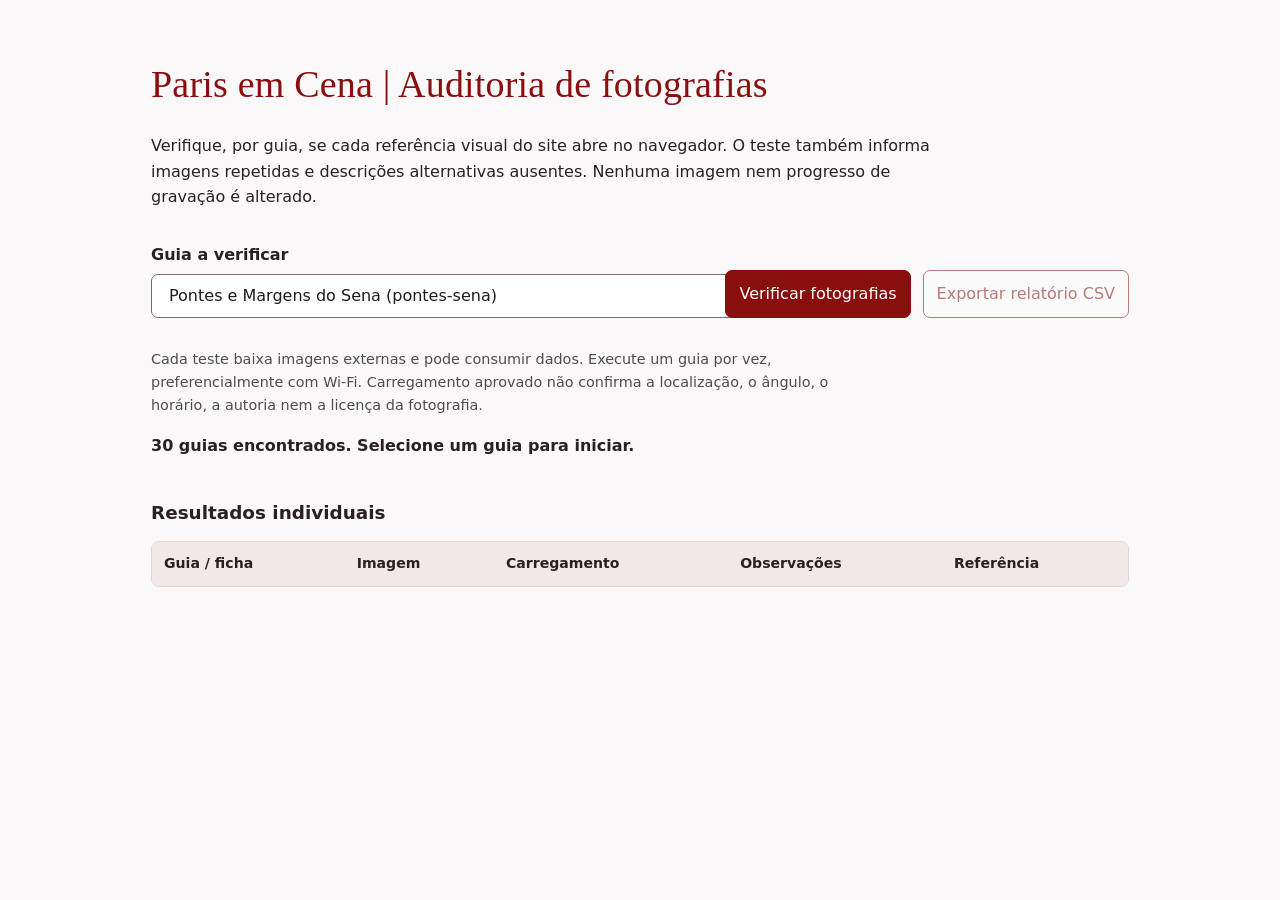
<file: auditoria-fotografias.html>
<!doctype html>
<html lang="pt-BR">
<head>
<meta charset="utf-8">
<meta name="viewport" content="width=device-width,initial-scale=1">
<title>Paris em Cena | Auditoria de fotografias</title>
<style>
:root{font-family:system-ui,-apple-system,BlinkMacSystemFont,"Segoe UI",sans-serif;color:#282121;background:#faf8f8}
*{box-sizing:border-box}
body{margin:0;font-size:16px;line-height:1.6}
main{max-width:1050px;margin:0 auto;padding:clamp(16px,4vw,36px)}
h1{font:normal clamp(26px,4vw,38px)/1.22 Georgia,serif;color:#890f0e;letter-spacing:.005em}
h2{font-size:1.15rem;line-height:1.35}
p{max-width:80ch}
.controls{display:flex;align-items:end;flex-wrap:wrap;gap:12px;padding:16px 0}
label{font-weight:650}
.field{display:grid;gap:6px;min-width:min(100%,320px);flex:1}
select,button{font:inherit;min-height:44px;padding:10px 13px;border-radius:7px}
select{max-width:100%;background:#fff;color:#211b1b;border:1px solid #776c6c}
button{background:#890f0e;color:#fff;border:1px solid #890f0e;cursor:pointer}
button[disabled]{opacity:.55;cursor:wait}
button.secondary{background:#fff;color:#890f0e}
.note{font-size:.9rem;color:#514b4b}
#status{min-height:2.3rem;font-weight:600}
.summary{display:grid;grid-template-columns:repeat(auto-fit,minmax(140px,1fr));gap:10px;margin:14px 0}
.metric{background:#fff;border:1px solid #e2d7d7;border-radius:8px;padding:10px 14px}
.metric strong{display:block;font-size:1.35rem}
.table-wrap{overflow:auto;background:#fff;border:1px solid #ded5d5;border-radius:8px}
table{border-collapse:collapse;width:100%;min-width:720px;font-size:.88rem}
th,td{text-align:left;vertical-align:top;padding:10px 12px;border-bottom:1px solid #eee6e6;overflow-wrap:anywhere}
th{background:#f2e8e8}
tbody tr:last-child td{border-bottom:0}
.ok{color:#1e6530;font-weight:700}.fail{color:#a51b29;font-weight:700}.warn{color:#835002;font-weight:700}
a{color:#780c0c;text-underline-offset:3px}
a:focus-visible,button:focus-visible,select:focus-visible{outline:3px solid #226bbc;outline-offset:3px}
iframe{position:absolute;left:-10000px;top:0;width:390px;height:700px;border:0}
@media(max-width:600px){table{font-size:.82rem}.controls button{flex:1}}
</style>
</head>
<body>
<main>
<h1>Paris em Cena | Auditoria de fotografias</h1>
<p>Verifique, por guia, se cada referência visual do site abre no navegador. O teste também informa imagens repetidas e descrições alternativas ausentes. Nenhuma imagem nem progresso de gravação é alterado.</p>
<div class="controls">
<div class="field"><label for="guide">Guia a verificar</label><select id="guide" disabled><option>Carregando guias...</option></select></div>
<button id="run" type="button" disabled>Verificar fotografias</button>
<button id="csv" type="button" class="secondary" disabled>Exportar relatório CSV</button>
</div>
<p class="note">Cada teste baixa imagens externas e pode consumir dados. Execute um guia por vez, preferencialmente com Wi-Fi. Carregamento aprovado não confirma a localização, o ângulo, o horário, a autoria nem a licença da fotografia.</p>
<p id="status" role="status" aria-live="polite">Preparando inventário...</p>
<div class="summary" id="summary" aria-label="Resumo da verificação"></div>
<h2>Resultados individuais</h2>
<div class="table-wrap">
<table><thead><tr><th>Guia / ficha</th><th>Imagem</th><th>Carregamento</th><th>Observações</th><th>Referência</th></tr></thead><tbody id="rows"></tbody></table>
</div>
<iframe id="source" src="./index.html#pontes-sena" title="Site usado para verificar as fotografias" loading="eager"></iframe>
</main>
<script>
(function(){
'use strict';
const frame=document.getElementById('source'),guide=document.getElementById('guide'),run=document.getElementById('run'),csv=document.getElementById('csv'),status=document.getElementById('status'),rows=document.getElementById('rows'),summary=document.getElementById('summary');
let reports=[],catalog=[];
function getGuides(){
 const d=frame.contentDocument;
 if(!d||!d.querySelector('.take-card'))throw new Error('O site principal não foi carregado corretamente.');
 return Array.from(d.querySelectorAll('.guide-panel[id]')).filter(g=>g.querySelector('article.take-card')).map(g=>({id:g.id,title:(g.querySelector('h1,h2,h3')?.textContent||g.id).trim()}));
}
function collect(id){
 const d=frame.contentDocument,g=d.getElementById(id);
 if(!g)throw new Error('Guia não encontrado.');
 const pictures=Array.from(g.querySelectorAll('article.take-card figure.photo-card .thumb img, article.take-card figure.photo-card .photo-frame img, article.take-card figure.visual > img, article.take-card .photo > img, article.take-card .visual .pic > img'));
 const seen=new Map();
 return pictures.map((img,index)=>{
  const src=img.currentSrc||img.getAttribute('src')||img.getAttribute('data-src')||'';
  const url=src?new URL(src,d.baseURI).href:'';
  const fig=img.closest('figure'),take=img.closest('article.take-card');
  const source=fig?.querySelector('a[href*="commons.wikimedia.org"]')?.href||take?.querySelector('a[href*="commons.wikimedia.org"]')?.href||'';
  const duplicate=url&&seen.has(url);
  if(url&&!duplicate)seen.set(url,index);
  return {guide:id,take:take?.id||'ficha sem ID',number:index+1,url,alt:img.getAttribute('alt')||'',source,duplicate,loaded:false,error:''};
 });
}
function checkImage(item){
 return new Promise(resolve=>{
  if(!item.url){item.error='URL ausente';return resolve(item)}
  let done=false;const pic=new Image();const timer=setTimeout(()=>finish('Tempo limite (15 s)'),15000);
  function finish(error){
   if(done)return;done=true;clearTimeout(timer);pic.onload=null;pic.onerror=null;
   item.loaded=!error&&pic.naturalWidth>0;
   item.error=error||(!pic.naturalWidth?'Sem dimensões':'');
   resolve(item);
  }
  pic.onload=()=>finish('');pic.onerror=()=>finish('Imagem não carregou');
  pic.referrerPolicy='no-referrer';
  pic.src=item.url;
 });
}
function cell(tr,label,className){
 const td=document.createElement('td');td.textContent=label||'';
 if(className)td.className=className;tr.appendChild(td);return td;
}
function display(items,ready){
 rows.replaceChildren();
 for(const item of items){
  const tr=document.createElement('tr');
  cell(tr,item.guide+' / '+item.take);
  cell(tr,'Foto '+item.number);
  cell(tr,ready?(item.loaded?'OK':item.error||'Falhou'):'Pendente',ready?(item.loaded?'ok':'fail'):'');
  const notes=[];
  if(item.duplicate)notes.push('URL repetida');
  if(!item.alt.trim())notes.push('Texto alternativo vazio');
  cell(tr,notes.join('; ')||'Sem alerta automático',notes.length?'warn':'');
  const td=cell(tr,'');
  if(item.source){const a=document.createElement('a');a.href=item.source;a.target='_blank';a.rel='noopener noreferrer';a.textContent='Abrir ficha';td.appendChild(a)}
  else if(item.url){const a=document.createElement('a');a.href=item.url;a.target='_blank';a.rel='noopener noreferrer';a.textContent='Abrir imagem';td.appendChild(a)}
  rows.appendChild(tr);
 }
}
function showSummary(items){
 const stats=[['Fotografias',items.length],['Carregaram',items.filter(x=>x.loaded).length],['Falhas',items.filter(x=>!x.loaded).length],['URLs repetidas',items.filter(x=>x.duplicate).length],['Sem texto alt',items.filter(x=>!x.alt.trim()).length]];
 summary.replaceChildren();
 for(const [label,value] of stats){const item=document.createElement('div');item.className='metric';const strong=document.createElement('strong');strong.textContent=value;const span=document.createElement('span');span.textContent=label;item.append(strong,span);summary.appendChild(item)}
}
function quoteCsv(value){return '"'+String(value??'').replace(/"/g,'""')+'"'}
async function begin(){
 run.disabled=true;guide.disabled=true;csv.disabled=true;rows.replaceChildren();summary.replaceChildren();
 const id=guide.value;reports=collect(id);
 if(!reports.length){status.textContent='Nenhuma imagem de galeria encontrada neste guia.';run.disabled=false;guide.disabled=false;return}
 let cursor=0,completed=0;
 status.textContent='Verificando '+reports.length+' fotografias do guia '+id+'...';
 const workers=Array.from({length:Math.min(5,reports.length)},async()=>{
  while(cursor<reports.length){
   const index=cursor++;await checkImage(reports[index]);completed++;
   status.textContent='Verificadas '+completed+' de '+reports.length+' fotografias...';
  }
 });
 await Promise.all(workers);
 display(reports,true);showSummary(reports);
 status.textContent='Concluído: '+reports.filter(x=>x.loaded).length+' de '+reports.length+' imagens carregaram. Revise os avisos e inspecione as fotos visualmente.';
 run.disabled=false;guide.disabled=false;csv.disabled=false;
}
frame.addEventListener('load',()=>{
 try{
  catalog=getGuides();guide.replaceChildren();
  for(const item of catalog){const o=document.createElement('option');o.value=item.id;o.textContent=item.title+' ('+item.id+')';guide.appendChild(o)}
  if(catalog.some(g=>g.id==='pontes-sena'))guide.value='pontes-sena';
  guide.disabled=false;run.disabled=false;status.textContent=catalog.length+' guias encontrados. Selecione um guia para iniciar.';
 }catch(error){status.textContent='Erro de inventário: '+error.message}
},{once:true});
run.addEventListener('click',()=>{begin().catch(error=>{status.textContent='Falha no teste: '+error.message;run.disabled=false;guide.disabled=false})});
csv.addEventListener('click',()=>{
 if(!reports.length)return;
 const columns=['guia','ficha','numero','carregou','erro','url_repetida','alt_vazio','url_imagem','url_ficha_original'];
 const data=reports.map(x=>[x.guide,x.take,x.number,x.loaded?'sim':'nao',x.error,x.duplicate?'sim':'nao',x.alt.trim()?'nao':'sim',x.url,x.source]);
 const content='\ufeff'+[columns,...data].map(line=>line.map(quoteCsv).join(';')).join('\r\n');
 const blob=new Blob([content],{type:'text/csv;charset=utf-8'}),href=URL.createObjectURL(blob),a=document.createElement('a');
 a.href=href;a.download='auditoria_fotos_'+guide.value+'.csv';a.click();setTimeout(()=>URL.revokeObjectURL(href),3000);
});
})();
</script>
</body>
</html>
</file>
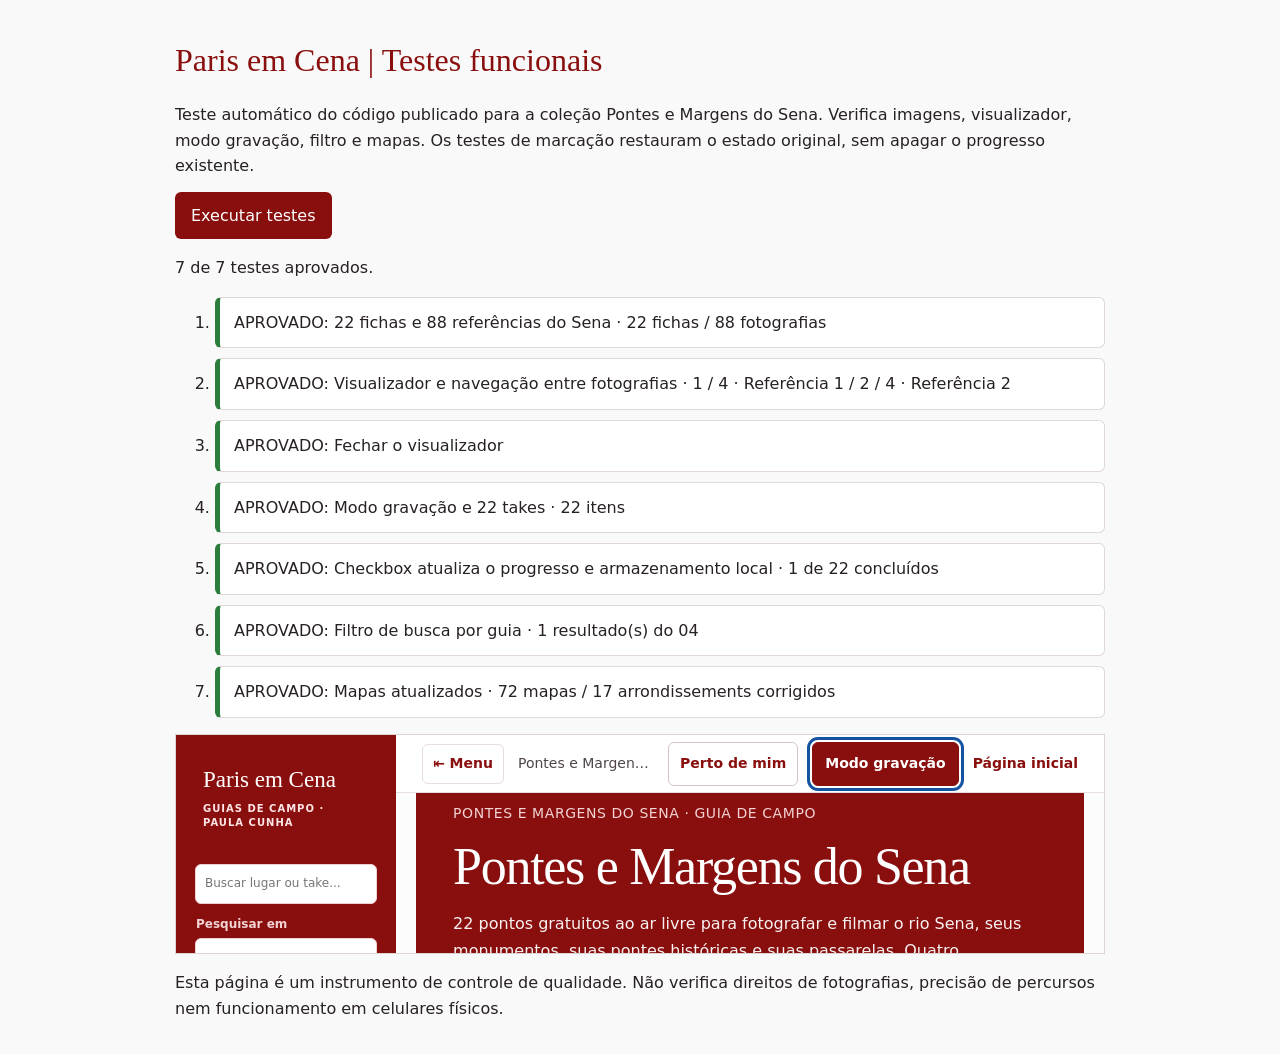
<file: auditoria-funcional.html>
<!doctype html>
<html lang="pt-BR">
<head>
<meta charset="utf-8"><meta name="viewport" content="width=device-width,initial-scale=1">
<title>Paris em Cena | Testes funcionais</title>
<style>
*{box-sizing:border-box}
body{margin:0;background:#faf9f9;color:#272121;font:16px/1.6 system-ui,sans-serif;padding:20px}
main{max-width:930px;margin:auto}
h1{color:#890f0e;font:normal 32px/1.22 Georgia,serif}
button{font:inherit;border:0;border-radius:6px;background:#890f0e;color:white;padding:11px 16px;min-height:44px;cursor:pointer}
li{margin:10px 0;padding:12px 14px;background:white;border:1px solid #e0d7d7;border-radius:6px}
.ok{border-left:5px solid #2c7c3c}.fail{border-left:5px solid #ad2020}
iframe{width:100%;height:220px;border:1px solid #ded4d4;display:block}
p{margin-bottom:13px}
</style></head>
<body><main>
<h1>Paris em Cena | Testes funcionais</h1>
<p>Teste automático do código publicado para a coleção Pontes e Margens do Sena. Verifica imagens, visualizador, modo gravação, filtro e mapas. Os testes de marcação restauram o estado original, sem apagar o progresso existente.</p>
<button id="run" type="button">Executar testes</button>
<p id="status" aria-live="polite">Carregando...</p>
<ol id="checks"></ol>
<iframe id="site" title="Site Paris em Cena para testes" src="./index.html#pontes-sena"></iframe>
<p>Esta página é um instrumento de controle de qualidade. Não verifica direitos de fotografias, precisão de percursos nem funcionamento em celulares físicos.</p>
</main>
<script>
(function(){
'use strict';
const frame=document.getElementById('site'),results=document.getElementById('checks'),runButton=document.getElementById('run'),status=document.getElementById('status');
function add(label,pass,details){
 const li=document.createElement('li');li.className=pass?'ok':'fail';
 li.textContent=(pass?'APROVADO: ':'REVER: ')+label+(details?' · '+details:'');results.appendChild(li);
 return pass;
}
function go(){
 runButton.disabled=true;results.replaceChildren();
 let passed=0,tests=0,original;
 try{
  const d=frame.contentDocument,w=frame.contentWindow;
  if(!d||!d.getElementById('shoot-toggle'))throw new Error('O site ainda não terminou de carregar.');
  const test=(label,ok,details)=>{tests++;passed+=add(label,ok,details)?1:0};
  const guide=d.getElementById('pontes-sena');
  const takes=guide?.querySelectorAll('article.take-card')||[];
  const photoCount=[...(guide?.querySelectorAll('.take-card figure.photo-card .thumb img')||[])].length;
  test('22 fichas e 88 referências do Sena',takes.length===22&&photoCount===88,takes.length+' fichas / '+photoCount+' fotografias');
  const photo=d.querySelector('#pontes-take-01 figure.photo-card .thumb img');
  const viewer=d.getElementById('photo-viewer');
  if(photo&&viewer){
   photo.click();
   const opened=viewer.open;
   const first=d.getElementById('photo-viewer-title')?.textContent||'';
   d.getElementById('photo-viewer-next')?.click();
   const second=d.getElementById('photo-viewer-title')?.textContent||'';
   const link=d.getElementById('photo-viewer-source')?.href||'';
   test('Visualizador e navegação entre fotografias',opened&&first!==second&&link.includes('commons.wikimedia.org'),first+' / '+second);
   d.getElementById('photo-viewer-close')?.click();
   test('Fechar o visualizador',!viewer.open);
  }else test('Visualizador e miniatura disponíveis',false);
  d.getElementById('shoot-toggle').click();
  const mode=d.getElementById('shoot-panel');
  const count=mode?.querySelectorAll('.shoot-item')?.length||0;
  test('Modo gravação e 22 takes',!!mode&&!mode.hidden&&count===22,count+' itens');
  const firstBox=d.getElementById('shoot-check-pontes-take-01');
  const key='paris-em-cena-gravacao-v1';
  original=w.localStorage.getItem(key);
  if(firstBox){
   const was=firstBox.checked;
   firstBox.click();
   const current=d.getElementById('shoot-check-pontes-take-01');
   let fromStorage=false;
   try{const v=JSON.parse(w.localStorage.getItem(key)||'{}');fromStorage=!!v['pontes-sena']?.['pontes-take-01']===!was}catch(e){}
   test('Checkbox atualiza o progresso e armazenamento local',!!current&&current.checked!==was&&fromStorage,d.getElementById('shoot-progress-text').textContent);
   current?.click();
  }else test('Checkbox de primeiro take',false);
  if(original===null)w.localStorage.removeItem(key);else w.localStorage.setItem(key,original);
  d.getElementById('shoot-close')?.click();
  const filter=d.getElementById('search-guide-filter'),search=d.getElementById('search');
  if(filter&&search){
   filter.value='g04';filter.dispatchEvent(new w.Event('change',{bubbles:true}));
   search.value='Tour Saint-Jacques';search.dispatchEvent(new w.Event('input',{bubbles:true}));
   const links=[...d.querySelectorAll('#search-results a')];
   test('Filtro de busca por guia',links.length>=1&&links.every(x=>x.href.includes('#g04-')),links.length+' resultado(s) do 04');
   search.value='';search.dispatchEvent(new w.Event('input',{bubbles:true}));
   filter.value='all';filter.dispatchEvent(new w.Event('change',{bubbles:true}));
  }else test('Filtro de busca por guia',false);
  const maps=[...d.querySelectorAll('script[data-map-config]')].map(x=>JSON.parse(x.textContent));
  const corrected=maps.filter(x=>/^mapa-g(0[4-9]|1[0-9]|20)$/.test(x.id));
  test('Mapas atualizados',maps.length>=62&&corrected.length===17&&corrected.every(x=>x.points.length===14),maps.length+' mapas / '+corrected.length+' arrondissements corrigidos');
  status.textContent=passed+' de '+tests+' testes aprovados.';
 }catch(e){
  status.textContent='Testes interrompidos: '+e.message;
  if(original!==undefined){try{const w=frame.contentWindow;if(original===null)w.localStorage.removeItem('paris-em-cena-gravacao-v1');else w.localStorage.setItem('paris-em-cena-gravacao-v1',original)}catch(ignore){}}
 }
 runButton.disabled=false;
}
runButton.addEventListener('click',go);
frame.addEventListener('load',go,{once:true});
})();
</script></body></html>
</file>
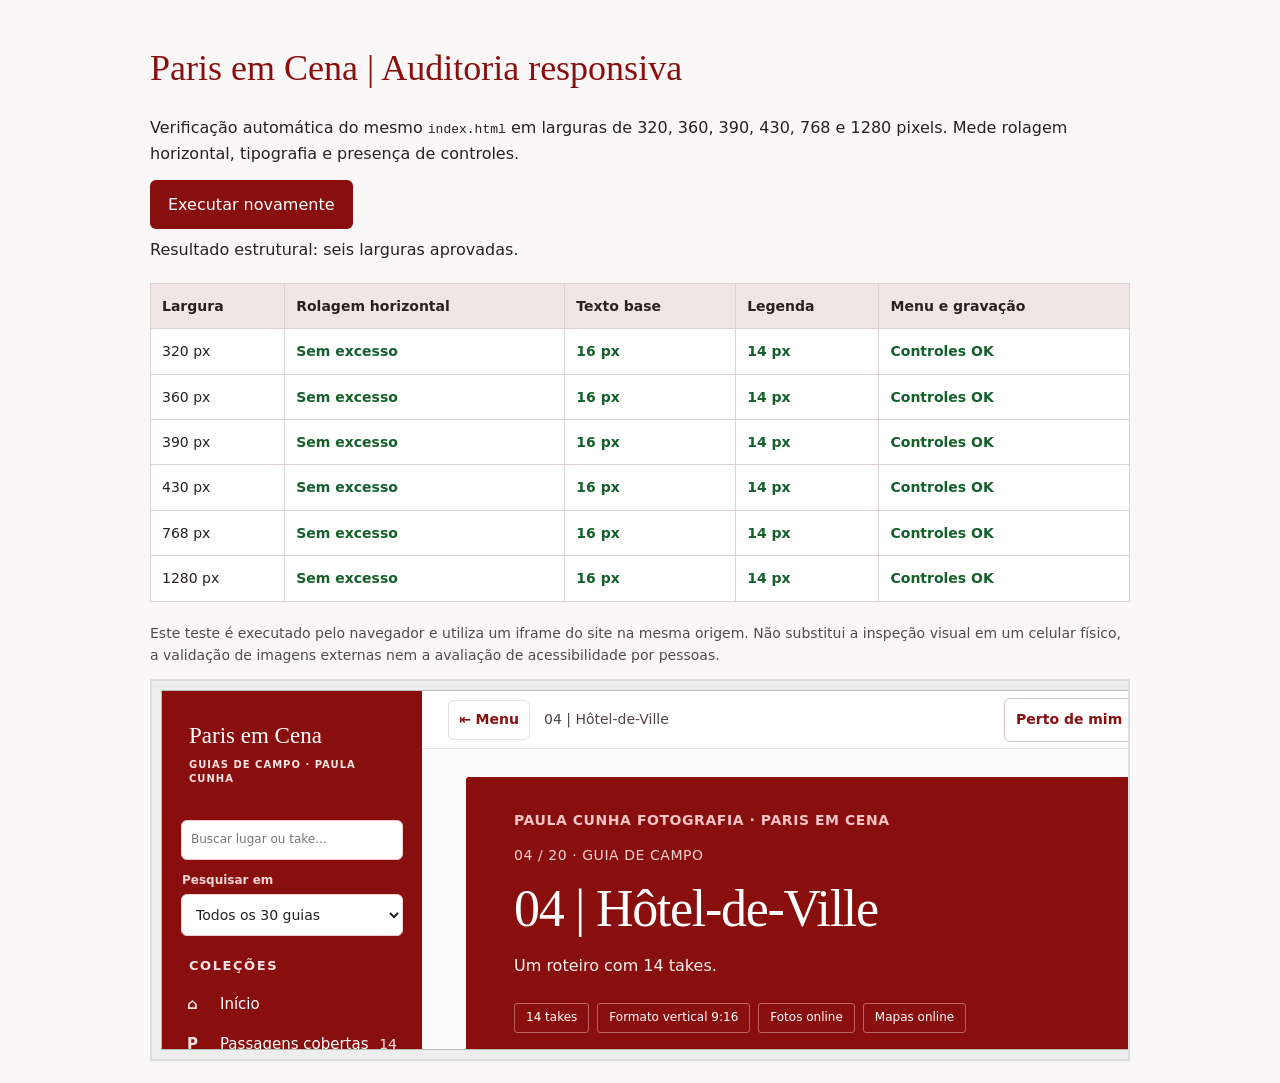
<file: auditoria-mobile.html>
<!doctype html>
<html lang="pt-BR">
<head>
<meta charset="utf-8"/>
<meta name="viewport" content="width=device-width,initial-scale=1"/>
<title>Paris em Cena | Teste de responsividade</title>
<style>
:root{font-family:system-ui,-apple-system,sans-serif;color:#282121;background:#f9f7f7}
*{box-sizing:border-box}
body{margin:0;padding:22px;line-height:1.6}
main{max-width:980px;margin:auto}
h1{font:normal clamp(26px,4vw,36px)/1.25 Georgia,serif;color:#890f0e}
#results{width:100%;border-collapse:collapse;margin:20px 0;background:white;font-size:14px}
th,td{padding:11px;text-align:left;border:1px solid #ded1d1}
th{background:#f1e6e6}
.ok{color:#14602b;font-weight:700}.fail{color:#b20014;font-weight:700}
.frame-stage{width:100%;max-height:400px;overflow:auto;border:2px solid #ddd;background:#eee;padding:9px}
iframe{display:block;height:360px;border:1px solid #bbb;background:white}
button{background:#890f0e;color:white;border:0;border-radius:6px;padding:12px 18px;min-height:44px;cursor:pointer;font:inherit}
p{margin:8px 0 13px}
.note{font-size:14px;color:#514b4b}
</style>
</head>
<body>
<main>
<h1>Paris em Cena | Auditoria responsiva</h1>
<p>Verificação automática do mesmo <code>index.html</code> em larguras de 320, 360, 390, 430, 768 e 1280 pixels. Mede rolagem horizontal, tipografia e presença de controles.</p>
<button type="button" id="run">Executar novamente</button>
<p id="status" aria-live="polite">Preparando teste...</p>
<table id="results"><thead><tr><th>Largura</th><th>Rolagem horizontal</th><th>Texto base</th><th>Legenda</th><th>Menu e gravação</th></tr></thead><tbody></tbody></table>
<p class="note">Este teste é executado pelo navegador e utiliza um iframe do site na mesma origem. Não substitui a inspeção visual em um celular físico, a validação de imagens externas nem a avaliação de acessibilidade por pessoas.</p>
<div class="frame-stage"><iframe id="preview" title="Prévia responsiva do Paris em Cena" src="./index.html#g04" loading="eager"></iframe></div>
</main>
<script>
(function(){
'use strict';
const frame=document.getElementById('preview'),status=document.getElementById('status'),body=document.querySelector('#results tbody'),button=document.getElementById('run');
const widths=[320,360,390,430,768,1280];
function tick(){return new Promise(resolve=>requestAnimationFrame(()=>requestAnimationFrame(resolve)))}
function report(width){
 const d=frame.contentDocument,w=frame.contentWindow,html=d.documentElement;
 const overflow=Math.max(html.scrollWidth,d.body.scrollWidth)-width;
 const fs=parseFloat(w.getComputedStyle(d.body).fontSize);
 const caption=d.querySelector('.guide-panel.is-current .take-card figcaption')||d.querySelector('.take-card figcaption');
 const cap=caption?parseFloat(w.getComputedStyle(caption).fontSize):null;
 const menu=d.getElementById('mobile-toggle'),shoot=d.getElementById('shoot-toggle');
 const menuRect=menu?.getBoundingClientRect(),shootRect=shoot?.getBoundingClientRect();
 const menuVisible=w.getComputedStyle(menu).display!=='none';
 const buttonsOK=!!shoot&&shootRect.width>=44&&shootRect.height>=44&&(!menuVisible||(menuRect.width>=44&&menuRect.height>=44));
 return {width,overflow,fs,cap,buttonsOK,menuVisible};
}
async function run(){
 button.disabled=true;body.replaceChildren();status.textContent='Testando seis larguras...';
 try{
  const d=frame.contentDocument;
  if(!d||!d.getElementById('shoot-toggle'))throw new Error('A versão do site no iframe não tem o modo gravação ou ainda não carregou.');
  const results=[];
  for(const width of widths){
   frame.style.width=width+'px';frame.width=width;await tick();await tick();
   const r=report(width);results.push(r);
   const tr=document.createElement('tr'),cell=(text,okay)=>{const td=document.createElement('td');td.textContent=text;if(typeof okay==='boolean')td.className=okay?'ok':'fail';tr.appendChild(td)};
   cell(width+' px');
   cell(r.overflow<=1?'Sem excesso':Math.round(r.overflow)+' px extras',r.overflow<=1);
   cell(r.fs+' px',width>800||r.fs>=16);
   cell(r.cap===null?'Legenda não localizada':r.cap+' px',width>800||r.cap!==null&&r.cap>=14);
   cell(r.buttonsOK?'Controles OK':'Rever alvos de toque',r.buttonsOK);
   body.append(tr);
  }
  const pass=results.every(r=>r.overflow<=1&&(r.width>800||r.fs>=16)&&(r.width>800||r.cap!==null&&r.cap>=14)&&r.buttonsOK);
  status.textContent=pass?'Resultado estrutural: seis larguras aprovadas.':'Há problemas nos critérios automáticos. Veja a tabela.';
 }catch(e){status.textContent='Teste incompleto: '+e.message}
 button.disabled=false;
}
button.addEventListener('click',run);
frame.addEventListener('load',run,{once:true});
})();
</script>
</body>
</html>
</file>
